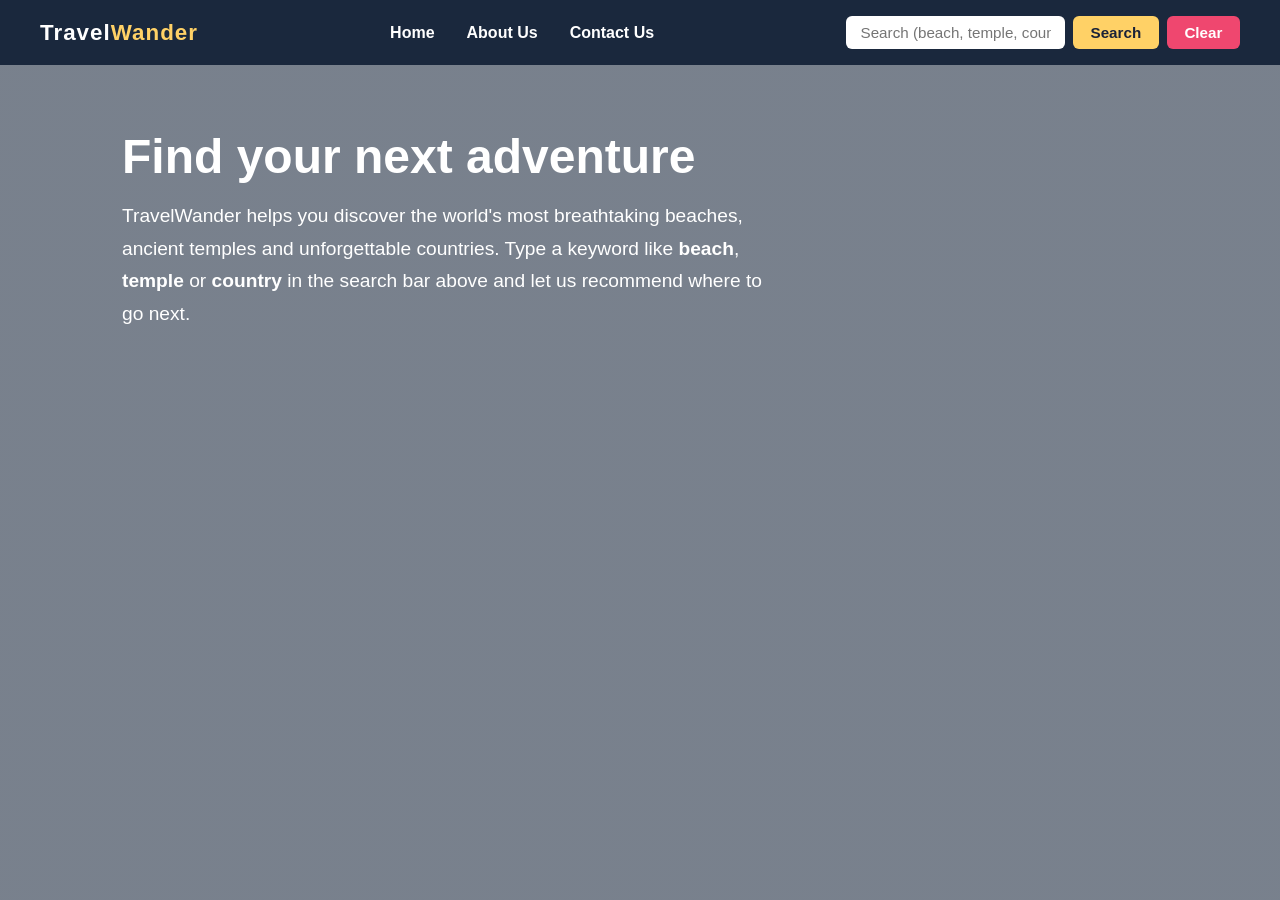
<file: index.html>
<!DOCTYPE html>
<html lang="en">
  <head>
    <meta charset="UTF-8" />
    <meta name="viewport" content="width=device-width, initial-scale=1.0" />
    <title>TravelWander — Home</title>
    <link rel="stylesheet" href="styles.css" />
  </head>
  <body>
    <!-- ===== Navigation bar: 6 elements =====
         1) Home  2) About Us  3) Contact Us
         4) search input  5) Search button  6) Clear button -->
    <nav class="navbar">
      <div class="logo">Travel<span>Wander</span></div>

      <ul class="nav-links">
        <li><a href="index.html">Home</a></li>
        <li><a href="about.html">About Us</a></li>
        <li><a href="contact.html">Contact Us</a></li>
      </ul>

      <div class="nav-search">
        <input
          type="text"
          id="searchInput"
          placeholder="Search (beach, temple, country)"
        />
        <button class="btn btn-search" id="searchBtn">Search</button>
        <button class="btn btn-clear" id="clearBtn">Clear</button>
      </div>
    </nav>

    <main class="content">
      <section class="hero">
        <h1>Find your next adventure</h1>
        <p>
          TravelWander helps you discover the world's most breathtaking beaches,
          ancient temples and unforgettable countries. Type a keyword like
          <strong>beach</strong>, <strong>temple</strong> or
          <strong>country</strong> in the search bar above and let us recommend
          where to go next.
        </p>
      </section>

      <!-- Search results are injected here by app.js -->
      <section class="results" id="results"></section>
    </main>

    <script src="app.js"></script>
  </body>
</html>
</file>
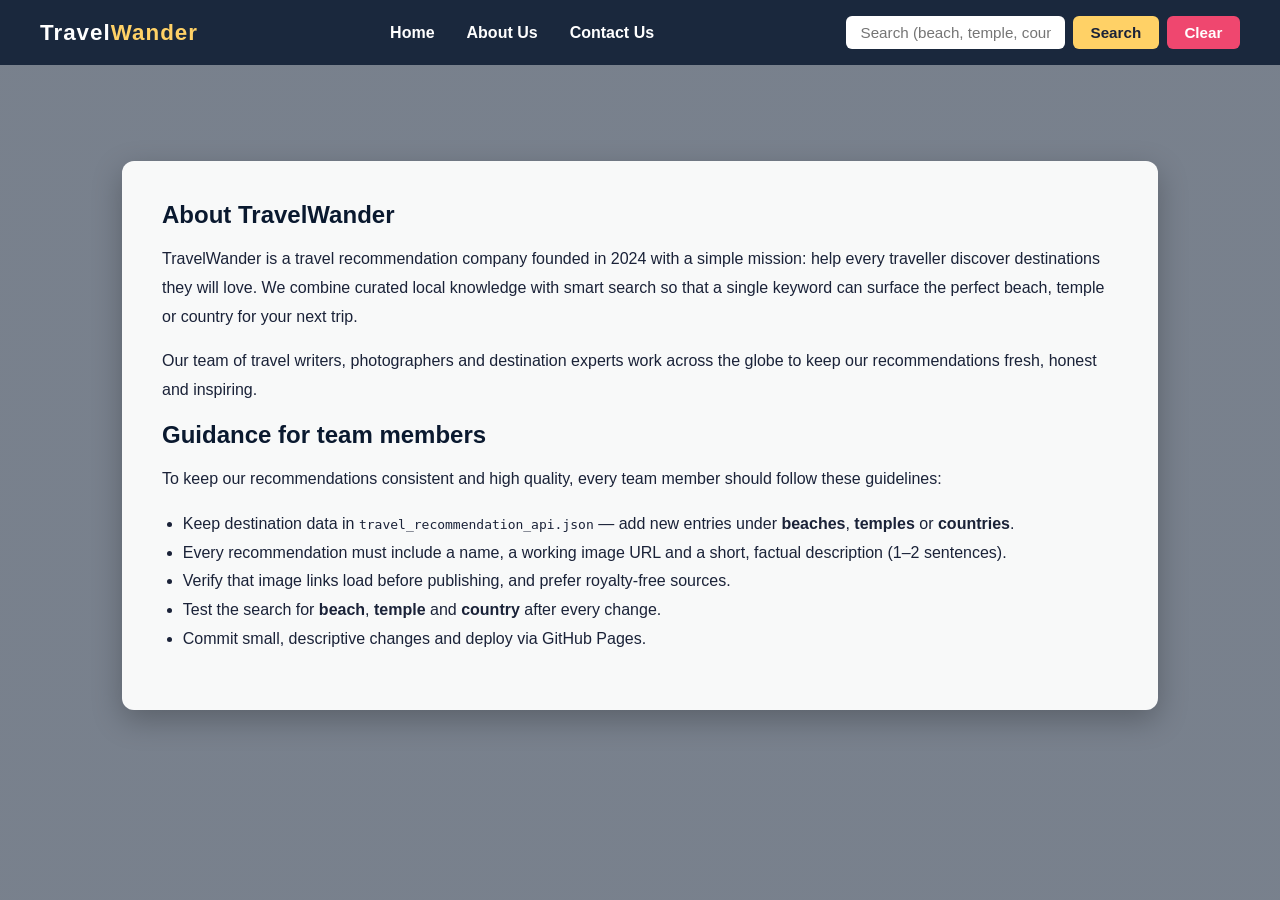
<file: about.html>
<!DOCTYPE html>
<html lang="en">
  <head>
    <meta charset="UTF-8" />
    <meta name="viewport" content="width=device-width, initial-scale=1.0" />
    <title>TravelWander — About Us</title>
    <link rel="stylesheet" href="styles.css" />
  </head>
  <body>
    <nav class="navbar">
      <div class="logo">Travel<span>Wander</span></div>

      <ul class="nav-links">
        <li><a href="index.html">Home</a></li>
        <li><a href="about.html">About Us</a></li>
        <li><a href="contact.html">Contact Us</a></li>
      </ul>

      <div class="nav-search">
        <input
          type="text"
          id="searchInput"
          placeholder="Search (beach, temple, country)"
        />
        <button class="btn btn-search" id="searchBtn">Search</button>
        <button class="btn btn-clear" id="clearBtn">Clear</button>
      </div>
    </nav>

    <main class="content">
      <div class="card-panel">
        <h2>About TravelWander</h2>
        <p>
          TravelWander is a travel recommendation company founded in 2024 with a
          simple mission: help every traveller discover destinations they will
          love. We combine curated local knowledge with smart search so that a
          single keyword can surface the perfect beach, temple or country for
          your next trip.
        </p>
        <p>
          Our team of travel writers, photographers and destination experts work
          across the globe to keep our recommendations fresh, honest and
          inspiring.
        </p>

        <h2>Guidance for team members</h2>
        <p>
          To keep our recommendations consistent and high quality, every team
          member should follow these guidelines:
        </p>
        <ul>
          <li>
            Keep destination data in <code>travel_recommendation_api.json</code>
            — add new entries under <strong>beaches</strong>,
            <strong>temples</strong> or <strong>countries</strong>.
          </li>
          <li>
            Every recommendation must include a name, a working image URL and a
            short, factual description (1–2 sentences).
          </li>
          <li>
            Verify that image links load before publishing, and prefer
            royalty-free sources.
          </li>
          <li>
            Test the search for <strong>beach</strong>, <strong>temple</strong>
            and <strong>country</strong> after every change.
          </li>
          <li>Commit small, descriptive changes and deploy via GitHub Pages.</li>
        </ul>
      </div>
    </main>

    <script src="app.js"></script>
  </body>
</html>
</file>
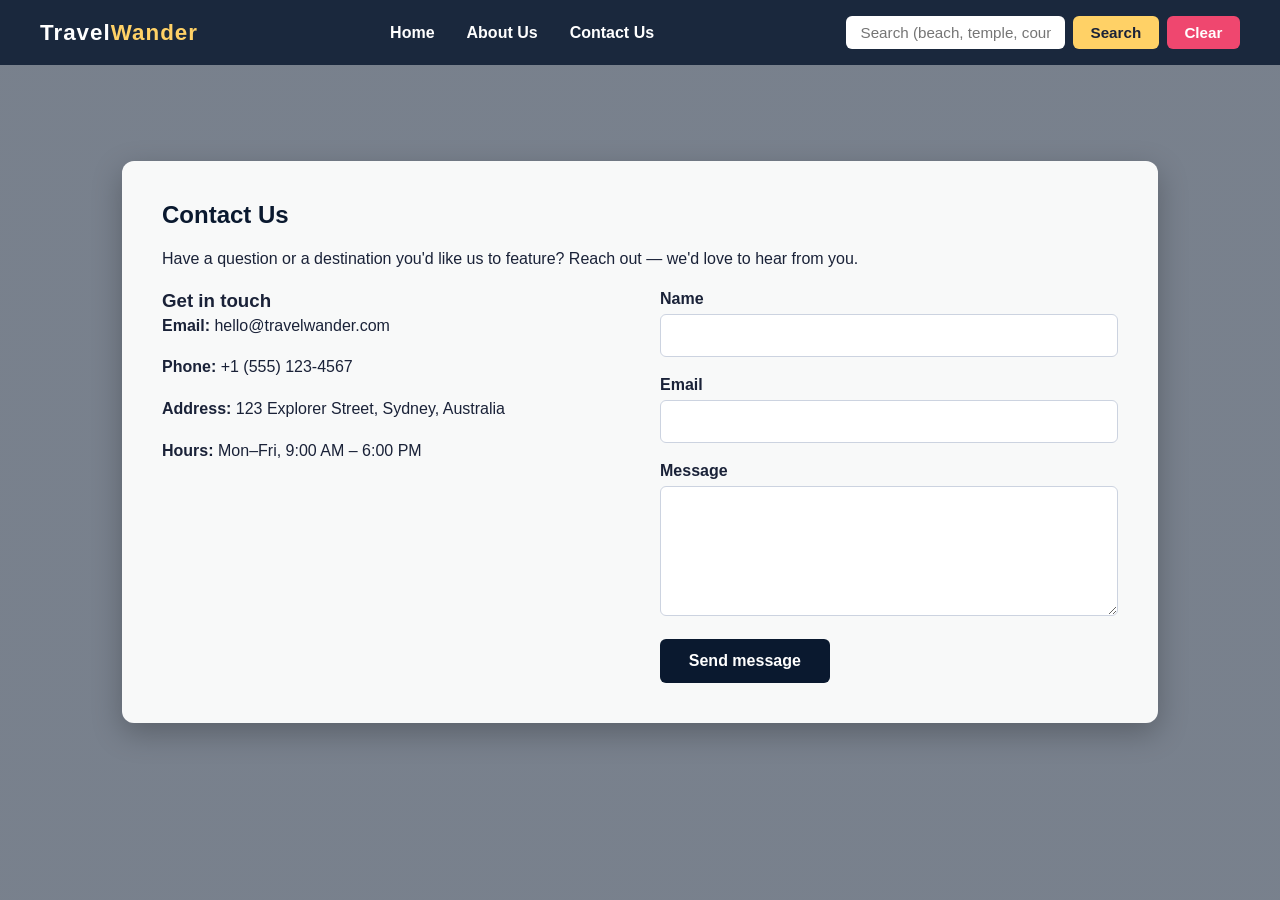
<file: contact.html>
<!DOCTYPE html>
<html lang="en">
  <head>
    <meta charset="UTF-8" />
    <meta name="viewport" content="width=device-width, initial-scale=1.0" />
    <title>TravelWander — Contact Us</title>
    <link rel="stylesheet" href="styles.css" />
  </head>
  <body>
    <nav class="navbar">
      <div class="logo">Travel<span>Wander</span></div>

      <ul class="nav-links">
        <li><a href="index.html">Home</a></li>
        <li><a href="about.html">About Us</a></li>
        <li><a href="contact.html">Contact Us</a></li>
      </ul>

      <div class="nav-search">
        <input
          type="text"
          id="searchInput"
          placeholder="Search (beach, temple, country)"
        />
        <button class="btn btn-search" id="searchBtn">Search</button>
        <button class="btn btn-clear" id="clearBtn">Clear</button>
      </div>
    </nav>

    <main class="content">
      <div class="card-panel">
        <h2>Contact Us</h2>
        <p>
          Have a question or a destination you'd like us to feature? Reach out —
          we'd love to hear from you.
        </p>

        <div class="contact-grid">
          <!-- Contact information -->
          <div class="contact-info">
            <h3>Get in touch</h3>
            <p><strong>Email:</strong> hello@travelwander.com</p>
            <p><strong>Phone:</strong> +1 (555) 123-4567</p>
            <p><strong>Address:</strong> 123 Explorer Street, Sydney, Australia</p>
            <p><strong>Hours:</strong> Mon–Fri, 9:00 AM – 6:00 PM</p>
          </div>

          <!-- Contact form (sends via email) -->
          <form
            class="contact-form"
            action="mailto:hello@travelwander.com"
            method="post"
            enctype="text/plain"
            onsubmit="return handleContactSubmit(event)"
          >
            <div class="form-group">
              <label for="name">Name</label>
              <input type="text" id="name" name="name" required />
            </div>
            <div class="form-group">
              <label for="email">Email</label>
              <input type="email" id="email" name="email" required />
            </div>
            <div class="form-group">
              <label for="message">Message</label>
              <textarea id="message" name="message" required></textarea>
            </div>
            <button type="submit" class="btn btn-submit">Send message</button>
          </form>
        </div>
      </div>
    </main>

    <script src="app.js"></script>
  </body>
</html>
</file>
<file: styles.css>
/* ===== Base ===== */
* {
  margin: 0;
  padding: 0;
  box-sizing: border-box;
}

body {
  font-family: "Segoe UI", Tahoma, Geneva, Verdana, sans-serif;
  color: #1a2238;
  background:
    linear-gradient(rgba(10, 25, 47, 0.55), rgba(10, 25, 47, 0.55)),
    url("https://images.unsplash.com/photo-1507525428034-b723cf961d3e?auto=format&fit=crop&w=1600&q=80")
      center/cover fixed no-repeat;
  min-height: 100vh;
}

a {
  text-decoration: none;
  color: inherit;
}

/* ===== Navigation bar ===== */
.navbar {
  display: flex;
  align-items: center;
  justify-content: space-between;
  flex-wrap: wrap;
  gap: 1rem;
  padding: 1rem 2.5rem;
  background: rgba(10, 25, 47, 0.85);
  color: #fff;
  position: sticky;
  top: 0;
  z-index: 100;
}

.navbar .logo {
  font-size: 1.4rem;
  font-weight: 700;
  letter-spacing: 1px;
}

.navbar .logo span {
  color: #ffd166;
}

.nav-links {
  display: flex;
  list-style: none;
  gap: 2rem;
}

.nav-links a {
  font-weight: 600;
  transition: color 0.2s;
}

.nav-links a:hover {
  color: #ffd166;
}

/* Search area (nav) */
.nav-search {
  display: flex;
  align-items: center;
  gap: 0.5rem;
}

.nav-search input {
  padding: 0.5rem 0.9rem;
  border: none;
  border-radius: 6px;
  font-size: 0.95rem;
  min-width: 180px;
}

.btn {
  padding: 0.5rem 1.1rem;
  border: none;
  border-radius: 6px;
  font-size: 0.95rem;
  font-weight: 600;
  cursor: pointer;
  transition: transform 0.1s, background 0.2s;
}

.btn:active {
  transform: scale(0.97);
}

.btn-search {
  background: #ffd166;
  color: #1a2238;
}

.btn-search:hover {
  background: #ffc233;
}

.btn-clear {
  background: #ef476f;
  color: #fff;
}

.btn-clear:hover {
  background: #d63a60;
}

/* ===== Page content ===== */
.content {
  max-width: 1100px;
  margin: 0 auto;
  padding: 4rem 2rem;
  color: #fff;
}

.hero h1 {
  font-size: 3rem;
  margin-bottom: 1rem;
}

.hero p {
  font-size: 1.2rem;
  max-width: 640px;
  line-height: 1.7;
}

.card-panel {
  background: rgba(255, 255, 255, 0.95);
  color: #1a2238;
  border-radius: 12px;
  padding: 2.5rem;
  margin-top: 2rem;
  box-shadow: 0 10px 30px rgba(0, 0, 0, 0.25);
}

.card-panel h2 {
  margin-bottom: 1rem;
  color: #0a192f;
}

.card-panel p {
  line-height: 1.8;
  margin-bottom: 1rem;
}

.card-panel ul {
  margin: 0 0 1rem 1.3rem;
  line-height: 1.8;
}

/* ===== Search results ===== */
.results {
  display: grid;
  grid-template-columns: repeat(auto-fill, minmax(280px, 1fr));
  gap: 1.5rem;
  margin-top: 2.5rem;
}

.result-card {
  background: #fff;
  color: #1a2238;
  border-radius: 12px;
  overflow: hidden;
  box-shadow: 0 8px 24px rgba(0, 0, 0, 0.3);
}

.result-card img {
  width: 100%;
  height: 190px;
  object-fit: cover;
  display: block;
}

.result-card .body {
  padding: 1.2rem;
}

.result-card h3 {
  margin-bottom: 0.5rem;
}

.result-card p {
  font-size: 0.95rem;
  line-height: 1.6;
  color: #45506b;
}

/* ===== Contact form ===== */
.contact-grid {
  display: grid;
  grid-template-columns: 1fr 1fr;
  gap: 2.5rem;
}

@media (max-width: 720px) {
  .contact-grid {
    grid-template-columns: 1fr;
  }
}

.form-group {
  margin-bottom: 1.2rem;
}

.form-group label {
  display: block;
  font-weight: 600;
  margin-bottom: 0.4rem;
}

.form-group input,
.form-group textarea {
  width: 100%;
  padding: 0.7rem 0.9rem;
  border: 1px solid #ccd3e0;
  border-radius: 6px;
  font-size: 1rem;
  font-family: inherit;
}

.form-group textarea {
  min-height: 130px;
  resize: vertical;
}

.btn-submit {
  background: #0a192f;
  color: #fff;
  padding: 0.8rem 1.8rem;
  font-size: 1rem;
}

.btn-submit:hover {
  background: #142c52;
}

.contact-info p {
  margin-bottom: 0.8rem;
}
</file>
